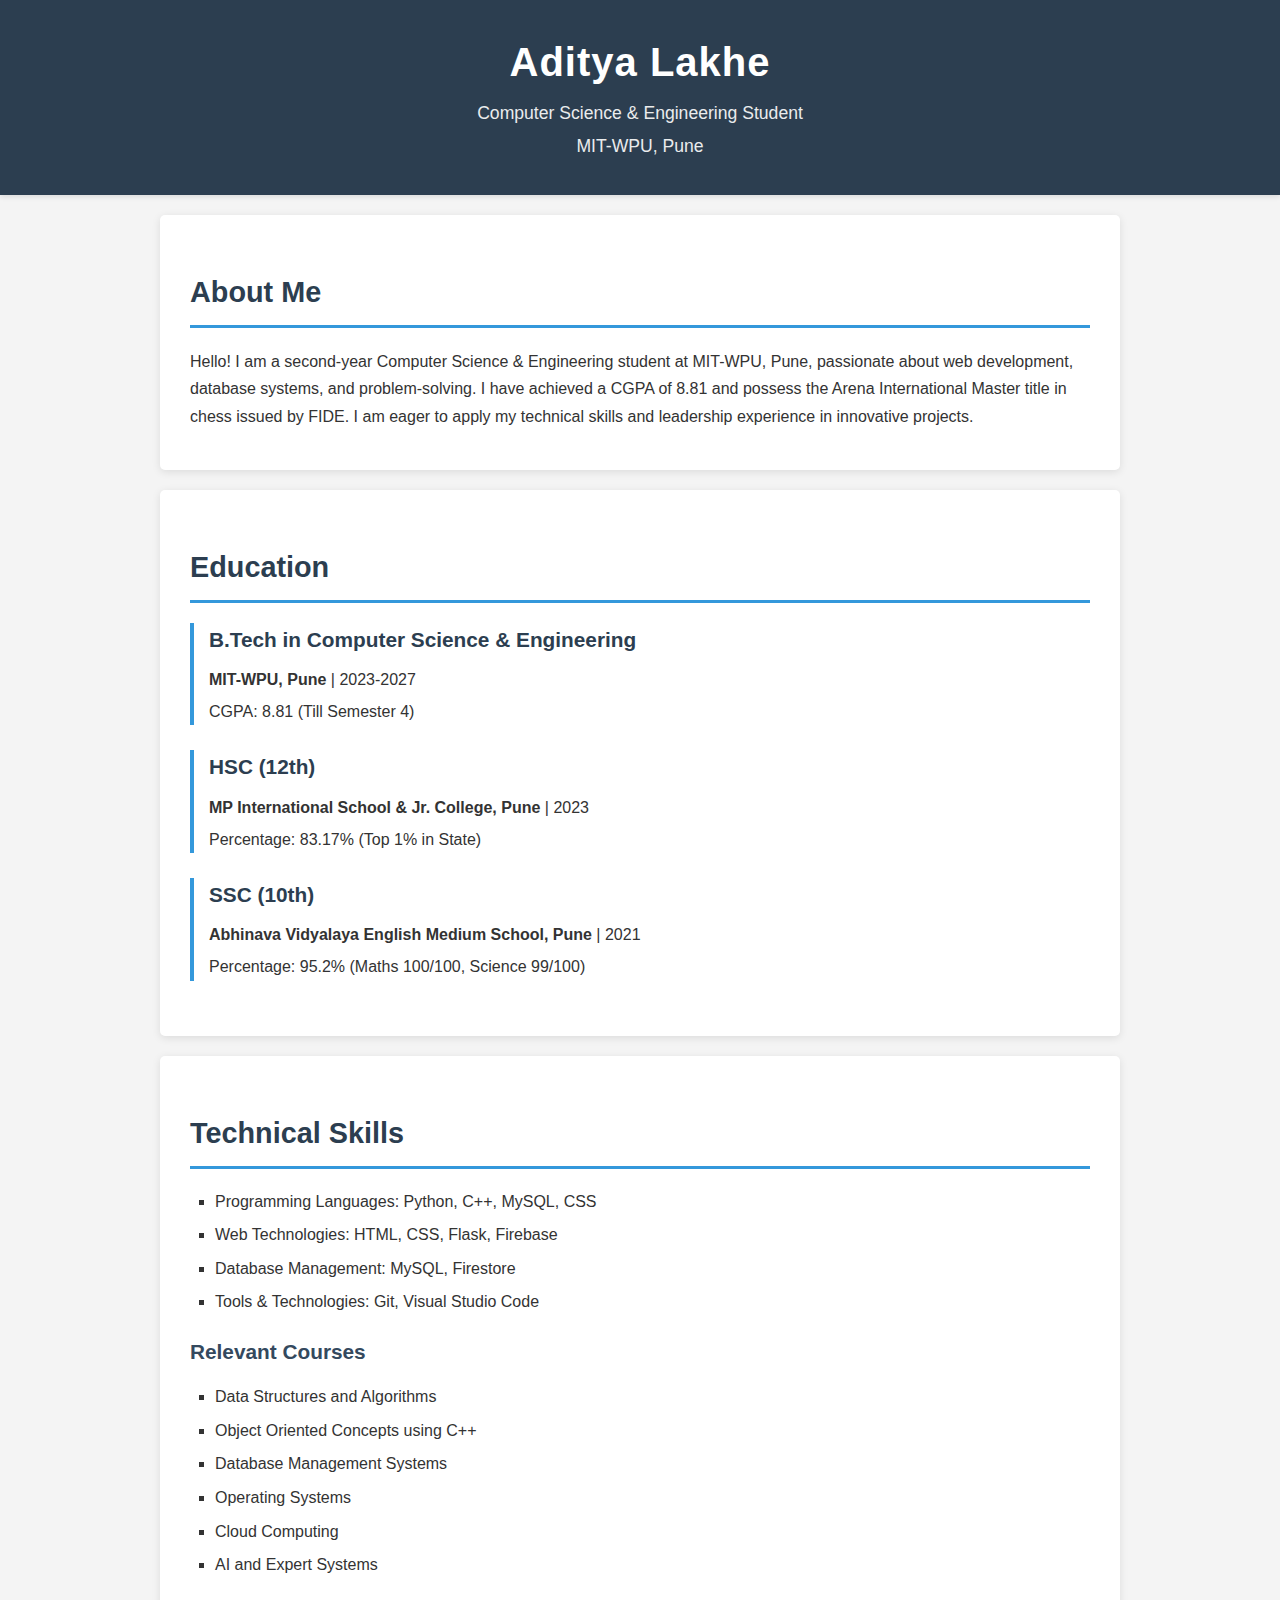
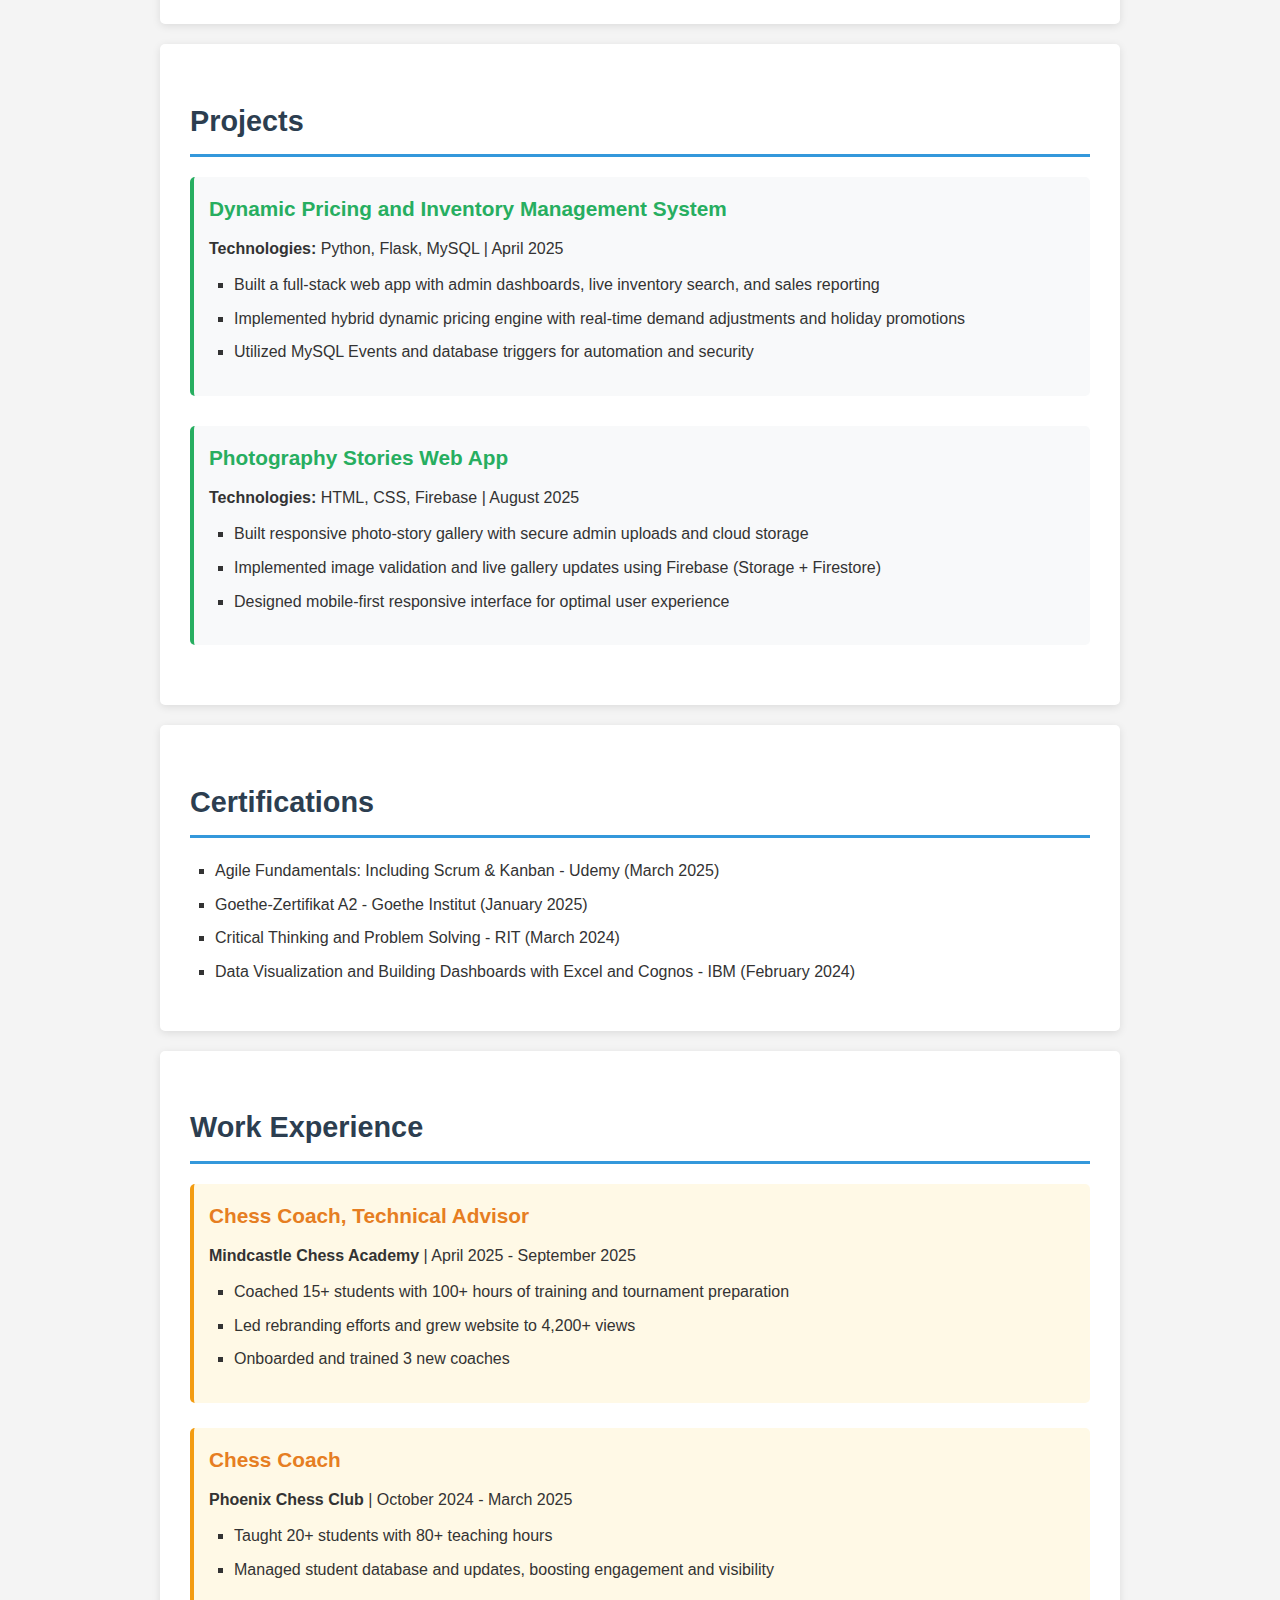
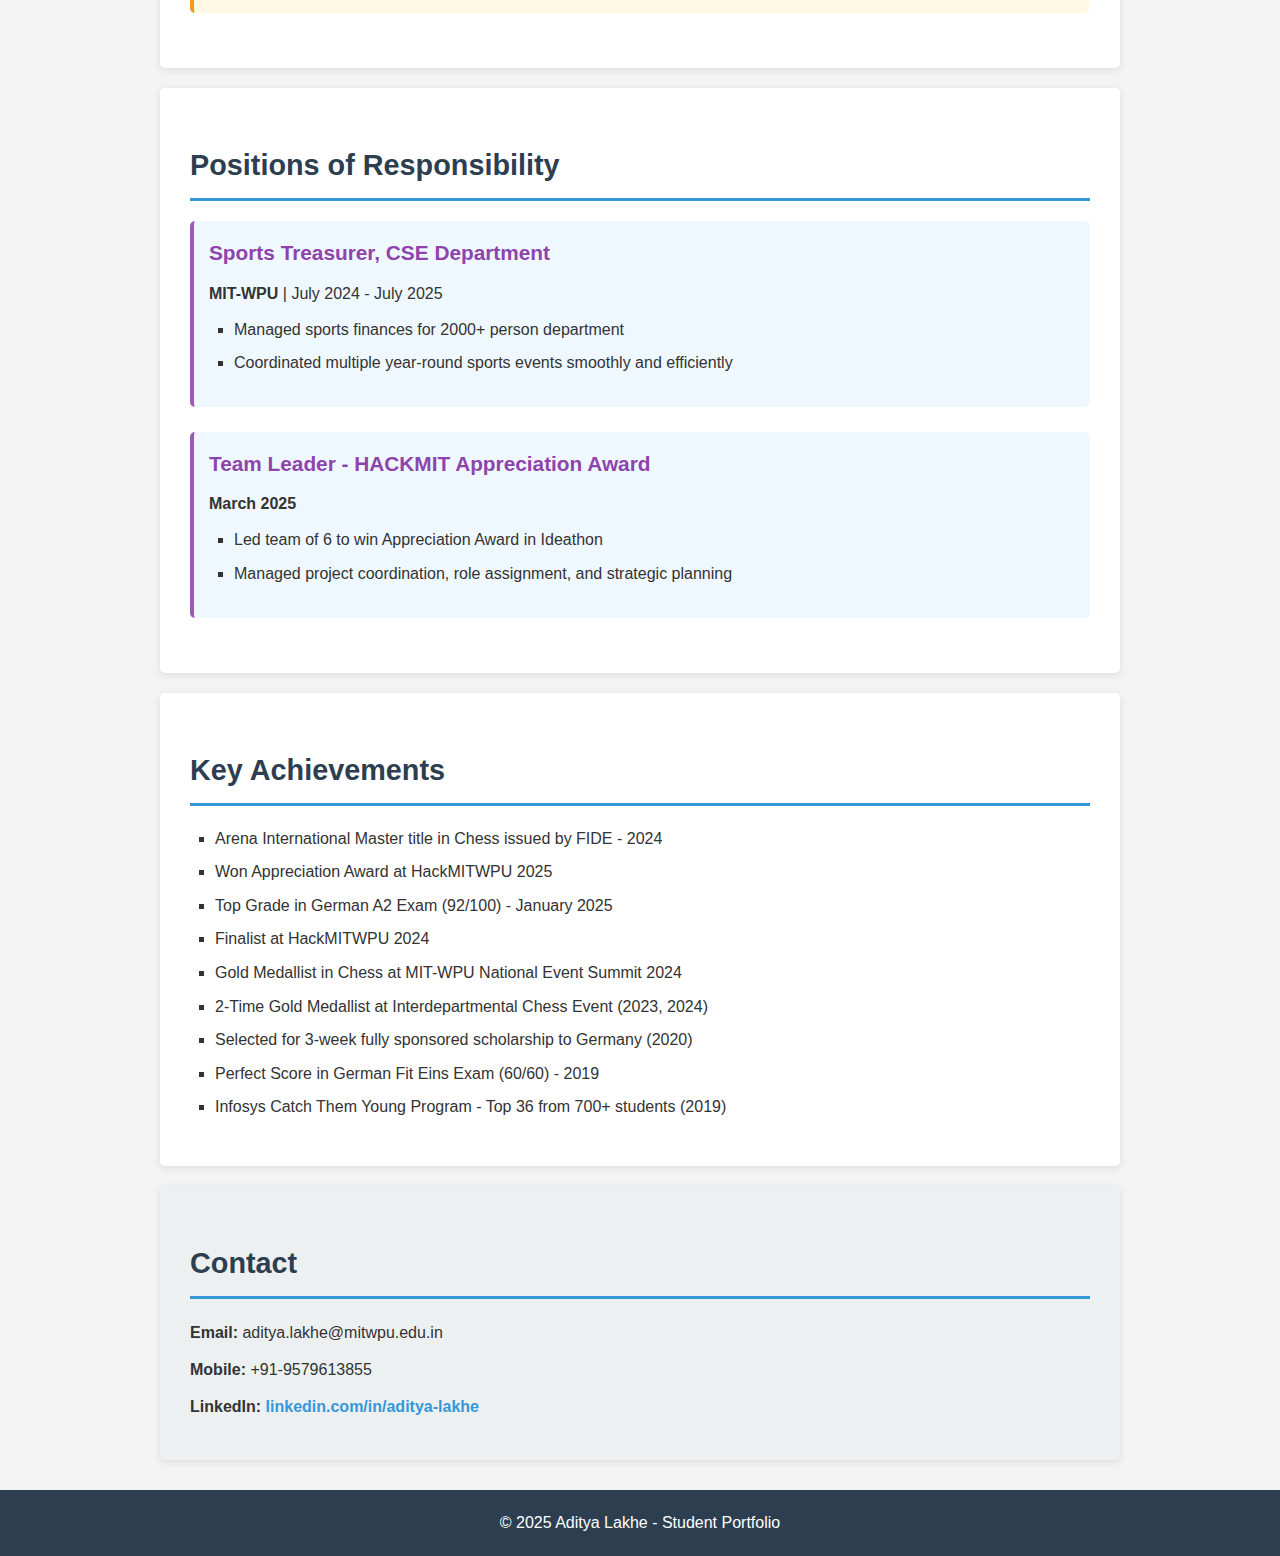
<file: index.html>
<!DOCTYPE html>
<html lang="en">
<head>
    <meta charset="UTF-8">
    <meta name="viewport" content="width=device-width, initial-scale=1.0">
    <title>Aditya Lakhe - Student Portfolio</title>
    <link rel="stylesheet" href="style.css">
</head>
<body>
    <header>
        <h1>Aditya Lakhe</h1>
        <p>Computer Science & Engineering Student</p>
        <p>MIT-WPU, Pune</p>
    </header>

    <section class="about">
        <h2>About Me</h2>
        <p>Hello! I am a second-year Computer Science & Engineering student at MIT-WPU, Pune, passionate about web development, database systems, and problem-solving. I have achieved a CGPA of 8.81 and possess the Arena International Master title in chess issued by FIDE. I am eager to apply my technical skills and leadership experience in innovative projects.</p>
    </section>

    <section class="education">
        <h2>Education</h2>
        <div class="education-item">
            <h3>B.Tech in Computer Science & Engineering</h3>
            <p><strong>MIT-WPU, Pune</strong> | 2023-2027</p>
            <p>CGPA: 8.81 (Till Semester 4)</p>
        </div>
        <div class="education-item">
            <h3>HSC (12th)</h3>
            <p><strong>MP International School & Jr. College, Pune</strong> | 2023</p>
            <p>Percentage: 83.17% (Top 1% in State)</p>
        </div>
        <div class="education-item">
            <h3>SSC (10th)</h3>
            <p><strong>Abhinava Vidyalaya English Medium School, Pune</strong> | 2021</p>
            <p>Percentage: 95.2% (Maths 100/100, Science 99/100)</p>
        </div>
    </section>

    <section class="skills">
        <h2>Technical Skills</h2>
        <ul>
            <li>Programming Languages: Python, C++, MySQL, CSS</li>
            <li>Web Technologies: HTML, CSS, Flask, Firebase</li>
            <li>Database Management: MySQL, Firestore</li>
            <li>Tools & Technologies: Git, Visual Studio Code</li>
        </ul>
        <h3>Relevant Courses</h3>
        <ul>
            <li>Data Structures and Algorithms</li>
            <li>Object Oriented Concepts using C++</li>
            <li>Database Management Systems</li>
            <li>Operating Systems</li>
            <li>Cloud Computing</li>
            <li>AI and Expert Systems</li>
        </ul>
    </section>

    <section class="projects">
        <h2>Projects</h2>
        <div class="project-item">
            <h3>Dynamic Pricing and Inventory Management System</h3>
            <p><strong>Technologies:</strong> Python, Flask, MySQL | April 2025</p>
            <ul>
                <li>Built a full-stack web app with admin dashboards, live inventory search, and sales reporting</li>
                <li>Implemented hybrid dynamic pricing engine with real-time demand adjustments and holiday promotions</li>
                <li>Utilized MySQL Events and database triggers for automation and security</li>
            </ul>
        </div>
        <div class="project-item">
            <h3>Photography Stories Web App</h3>
            <p><strong>Technologies:</strong> HTML, CSS, Firebase | August 2025</p>
            <ul>
                <li>Built responsive photo-story gallery with secure admin uploads and cloud storage</li>
                <li>Implemented image validation and live gallery updates using Firebase (Storage + Firestore)</li>
                <li>Designed mobile-first responsive interface for optimal user experience</li>
            </ul>
        </div>
    </section>

    <section class="certifications">
        <h2>Certifications</h2>
        <ul>
            <li>Agile Fundamentals: Including Scrum & Kanban - Udemy (March 2025)</li>
            <li>Goethe-Zertifikat A2 - Goethe Institut (January 2025)</li>
            <li>Critical Thinking and Problem Solving - RIT (March 2024)</li>
            <li>Data Visualization and Building Dashboards with Excel and Cognos - IBM (February 2024)</li>
        </ul>
    </section>

    <section class="experience">
        <h2>Work Experience</h2>
        <div class="experience-item">
            <h3>Chess Coach, Technical Advisor</h3>
            <p><strong>Mindcastle Chess Academy</strong> | April 2025 - September 2025</p>
            <ul>
                <li>Coached 15+ students with 100+ hours of training and tournament preparation</li>
                <li>Led rebranding efforts and grew website to 4,200+ views</li>
                <li>Onboarded and trained 3 new coaches</li>
            </ul>
        </div>
        <div class="experience-item">
            <h3>Chess Coach</h3>
            <p><strong>Phoenix Chess Club</strong> | October 2024 - March 2025</p>
            <ul>
                <li>Taught 20+ students with 80+ teaching hours</li>
                <li>Managed student database and updates, boosting engagement and visibility</li>
            </ul>
        </div>
    </section>

    <section class="leadership">
        <h2>Positions of Responsibility</h2>
        <div class="leadership-item">
            <h3>Sports Treasurer, CSE Department</h3>
            <p><strong>MIT-WPU</strong> | July 2024 - July 2025</p>
            <ul>
                <li>Managed sports finances for 2000+ person department</li>
                <li>Coordinated multiple year-round sports events smoothly and efficiently</li>
            </ul>
        </div>
        <div class="leadership-item">
            <h3>Team Leader - HACKMIT Appreciation Award</h3>
            <p><strong>March 2025</strong></p>
            <ul>
                <li>Led team of 6 to win Appreciation Award in Ideathon</li>
                <li>Managed project coordination, role assignment, and strategic planning</li>
            </ul>
        </div>
    </section>

    <section class="achievements">
        <h2>Key Achievements</h2>
        <ul>
            <li>Arena International Master title in Chess issued by FIDE - 2024</li>
            <li>Won Appreciation Award at HackMITWPU 2025</li>
            <li>Top Grade in German A2 Exam (92/100) - January 2025</li>
            <li>Finalist at HackMITWPU 2024</li>
            <li>Gold Medallist in Chess at MIT-WPU National Event Summit 2024</li>
            <li>2-Time Gold Medallist at Interdepartmental Chess Event (2023, 2024)</li>
            <li>Selected for 3-week fully sponsored scholarship to Germany (2020)</li>
            <li>Perfect Score in German Fit Eins Exam (60/60) - 2019</li>
            <li>Infosys Catch Them Young Program - Top 36 from 700+ students (2019)</li>
        </ul>
    </section>

    <section class="contact">
        <h2>Contact</h2>
        <p><strong>Email:</strong> aditya.lakhe@mitwpu.edu.in</p>
        <p><strong>Mobile:</strong> +91-9579613855</p>
        <p><strong>LinkedIn:</strong> <a href="https://www.linkedin.com/in/aditya-lakhe/" target="_blank">linkedin.com/in/aditya-lakhe</a></p>
    </section>

    <footer>
        <p>&copy; 2025 Aditya Lakhe - Student Portfolio</p>
    </footer>
</body>
</html>
</file>
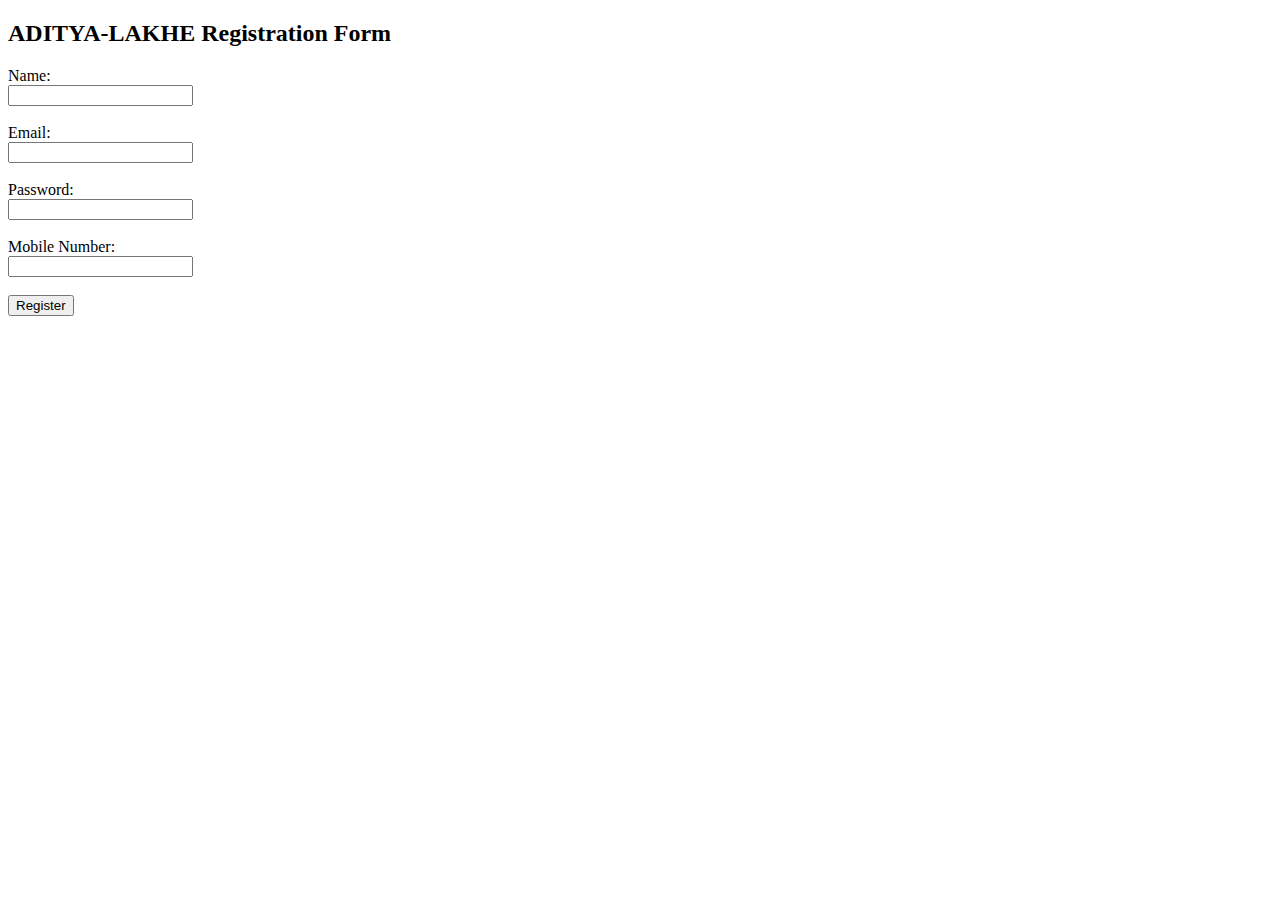
<file: javascript-validation/form.html>
<!DOCTYPE html>

<html lang="en">
<head>
<meta charset="UTF-8">
<title>Student Registration Form</title>
<script src="script.js"></script>
</head>
<body>

<h2>ADITYA-LAKHE Registration Form</h2>
<form onsubmit="return validateForm()">
<label>Name:</label><br>
<input type="text" id="name"><br><br>
<label>Email:</label><br>
<input type="text" id="email"><br><br>
<label>Password:</label><br>
<input type="password" id="password"><br><br>
<label>Mobile Number:</label><br>
<input type="text" id="mobile"><br><br>
<input type="submit" value="Register">
</form>
</body>
</html>
</file>
<file: style.css>
/* Global Styles */
body {
    font-family: Arial, sans-serif;
    margin: 0;
    padding: 0;
    background-color: #f4f4f4;
    line-height: 1.6;
    color: #333;
}

/* Header Styles */
header {
    background-color: #2c3e50;
    color: white;
    text-align: center;
    padding: 30px 20px;
    box-shadow: 0 2px 5px rgba(0,0,0,0.1);
}

header h1 {
    margin: 0;
    font-size: 2.5em;
    letter-spacing: 1px;
}

header p {
    margin: 5px 0;
    font-size: 1.1em;
    opacity: 0.9;
}

/* Section Styles */
section {
    padding: 30px;
    margin: 20px auto;
    background: white;
    max-width: 900px;
    box-shadow: 0 2px 8px rgba(0,0,0,0.1);
    border-radius: 5px;
}

section h2 {
    color: #2c3e50;
    border-bottom: 3px solid #3498db;
    padding-bottom: 10px;
    margin-bottom: 20px;
    font-size: 1.8em;
}

section h3 {
    color: #34495e;
    margin-top: 20px;
    margin-bottom: 10px;
    font-size: 1.3em;
}

section p {
    margin: 10px 0;
    line-height: 1.7;
}

/* List Styles */
ul {
    list-style-type: square;
    padding-left: 25px;
}

ul li {
    margin: 8px 0;
    line-height: 1.6;
}

/* Education Items */
.education-item {
    margin-bottom: 25px;
    padding-left: 15px;
    border-left: 4px solid #3498db;
}

.education-item h3 {
    margin-top: 0;
    color: #2c3e50;
}

.education-item p {
    margin: 5px 0;
}

/* Project Items */
.project-item {
    margin-bottom: 30px;
    padding: 15px;
    background-color: #f8f9fa;
    border-radius: 5px;
    border-left: 4px solid #27ae60;
}

.project-item h3 {
    margin-top: 0;
    color: #27ae60;
}

.project-item ul {
    margin-top: 10px;
}

/* Experience Items */
.experience-item {
    margin-bottom: 25px;
    padding: 15px;
    background-color: #fff9e6;
    border-radius: 5px;
    border-left: 4px solid #f39c12;
}

.experience-item h3 {
    margin-top: 0;
    color: #e67e22;
}

.experience-item ul {
    margin-top: 10px;
}

/* Leadership Items */
.leadership-item {
    margin-bottom: 25px;
    padding: 15px;
    background-color: #f0f8ff;
    border-radius: 5px;
    border-left: 4px solid #9b59b6;
}

.leadership-item h3 {
    margin-top: 0;
    color: #8e44ad;
}

.leadership-item ul {
    margin-top: 10px;
}

/* Contact Section */
.contact {
    background-color: #ecf0f1;
}

.contact a {
    color: #3498db;
    text-decoration: none;
    font-weight: bold;
}

.contact a:hover {
    text-decoration: underline;
}

/* Footer Styles */
footer {
    background-color: #2c3e50;
    color: white;
    text-align: center;
    padding: 20px;
    margin-top: 30px;
}

footer p {
    margin: 0;
}

/* Responsive Design */
@media (max-width: 768px) {
    header h1 {
        font-size: 2em;
    }
    
    section {
        padding: 20px;
        margin: 15px 10px;
    }
    
    section h2 {
        font-size: 1.5em;
    }
}
</file>
